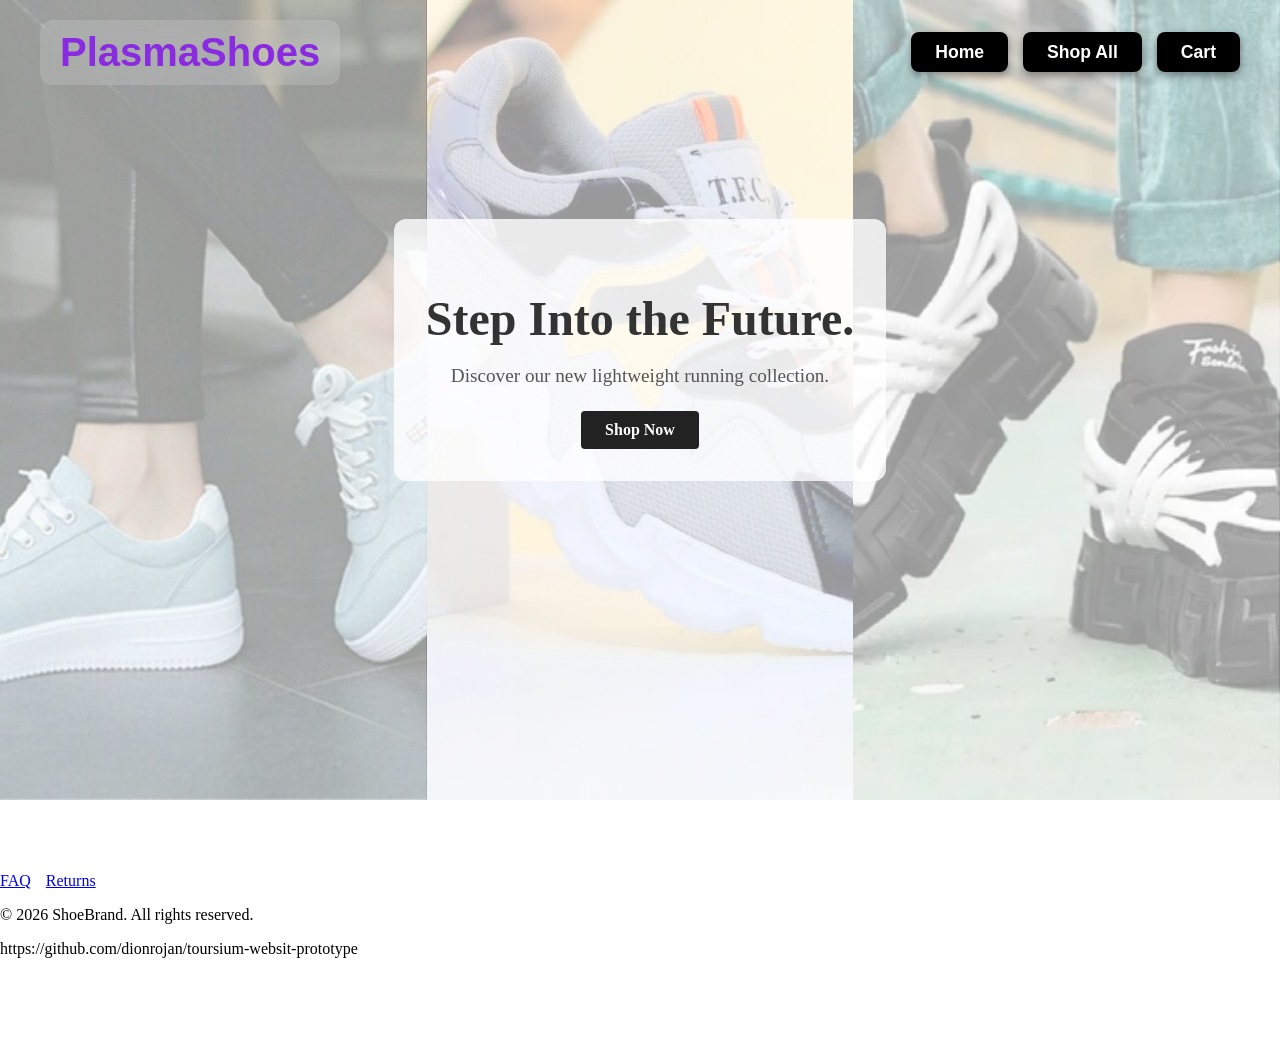
<file: index.html>
<!DOCTYPE html>
<html lang="en">
<head>
    <meta charset="UTF-8">
    <meta name="viewport" content="width=device-width, initial-scale=1.0">
    <title>Shoe Company | Home</title>
    <link rel="stylesheet" href="static\style.css">
</head>
<body>

    <header>
        <div class="logo">PlasmaShoes</div>
        <nav>
            <ul>
                <li><a href="/index.html">Home</a></li>
                <li><a href="products.html">Shop All</a></li>
                <li><a href="cart.html">Cart</a></li>
            </ul>
        </nav>
    </header>

    <main>
        
        <section class="hero-banner">
            <div class="hero-backgrounds">
                <div class="bg-panel panel-1"></div>
                <div class="bg-panel panel-2"></div>
                <div class="bg-panel panel-3"></div>
            </div>
            
            <div class="hero-content">
                <h1>Step Into the Future.</h1>
                <p>Discover our new lightweight running collection.</p>
                <a href="products.html" class="cta-button">Shop Now</a>
            </div>
        </section>

    </main>
<br><br><br><br>
    <footer>
        <nav>
            <ul>
                
                <li><a href="/faq">FAQ</a></li>
                <li><a href="/returns">Returns</a></li>
            </ul>
        </nav>

        <p>&copy; 2026 ShoeBrand. All rights reserved.</p>
    </footer>

</body>
</html>https://github.com/dionrojan/toursium-websit-prototype
</file>
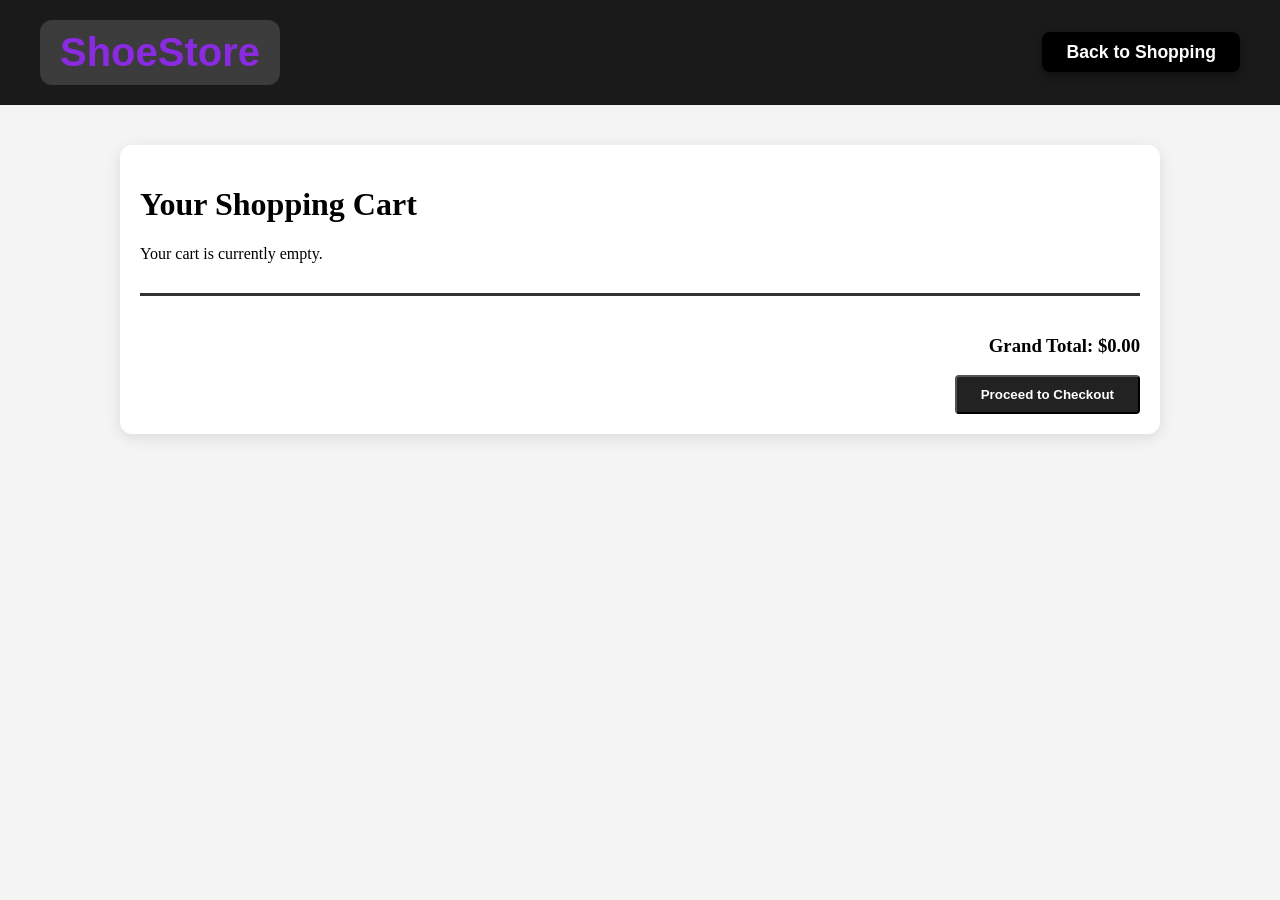
<file: cart.html>
<!DOCTYPE html>
<html lang="en">
<head>
    <meta charset="UTF-8">
    <meta name="viewport" content="width=device-width, initial-scale=1.0">
    <title>Your Cart - ShoeStore</title>
    <link rel="stylesheet" href="static/style.css">
</head>
<body style="background-color: #f4f4f4;"> <!-- Keep background grey -->

    <header class="product-header" style="position: relative; background: #1a1a1a;">
        <div class="logo">ShoeStore</div>
        <nav>
            <ul>
                <li><a href="products.html">Back to Shopping</a></li>
            </ul>
        </nav>
    </header>

    <main class="cart-container">
        <h1>Your Shopping Cart</h1>
        
        <!-- JavaScript will inject the shoes inside this empty div -->
        <div id="cart-items-container"></div>
        
        <!-- The summary box -->
        <div class="cart-summary">
            <h3>Grand Total: $<span id="cart-total">0.00</span></h3>
            <button class="cta-button" onclick="alert('Checkout coming soon!')">Proceed to Checkout</button>
        </div>
    </main>

    
    <script src="static/cart.js"></script>
</body>
</html>
</file>
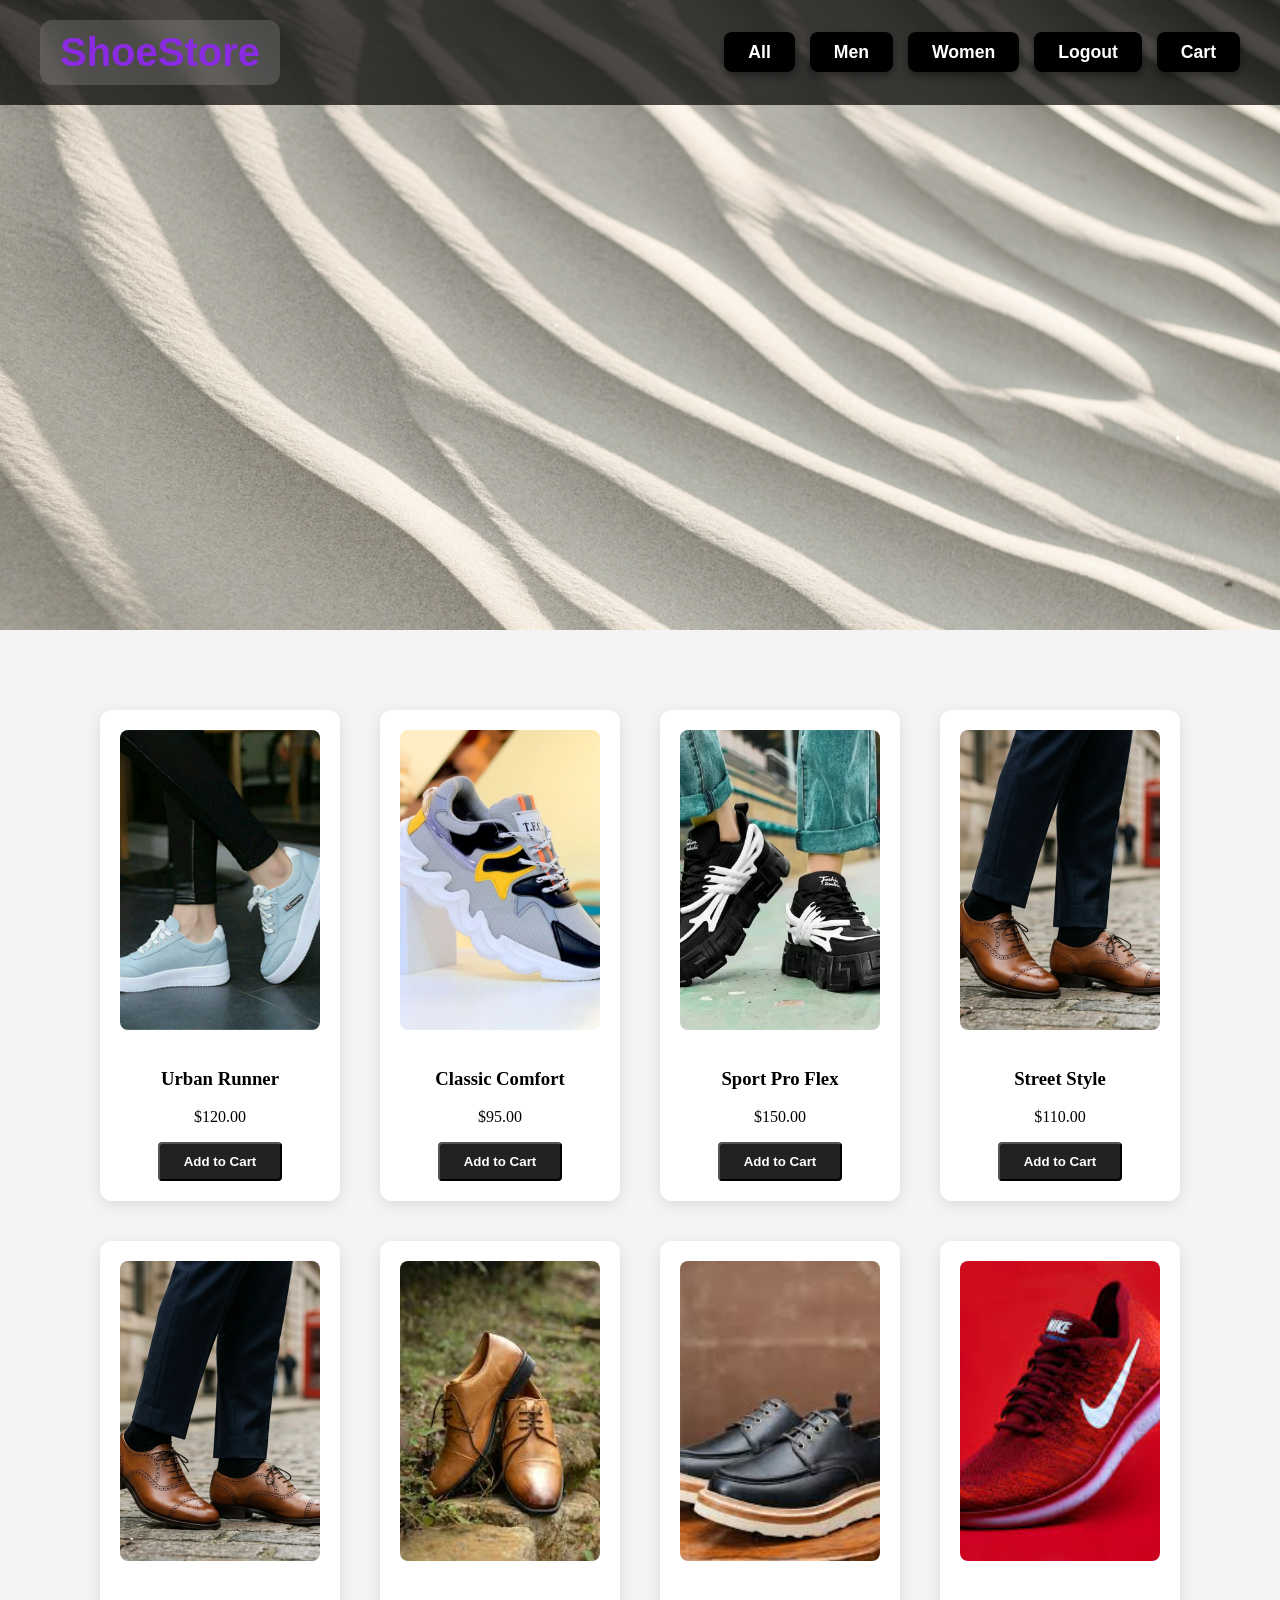
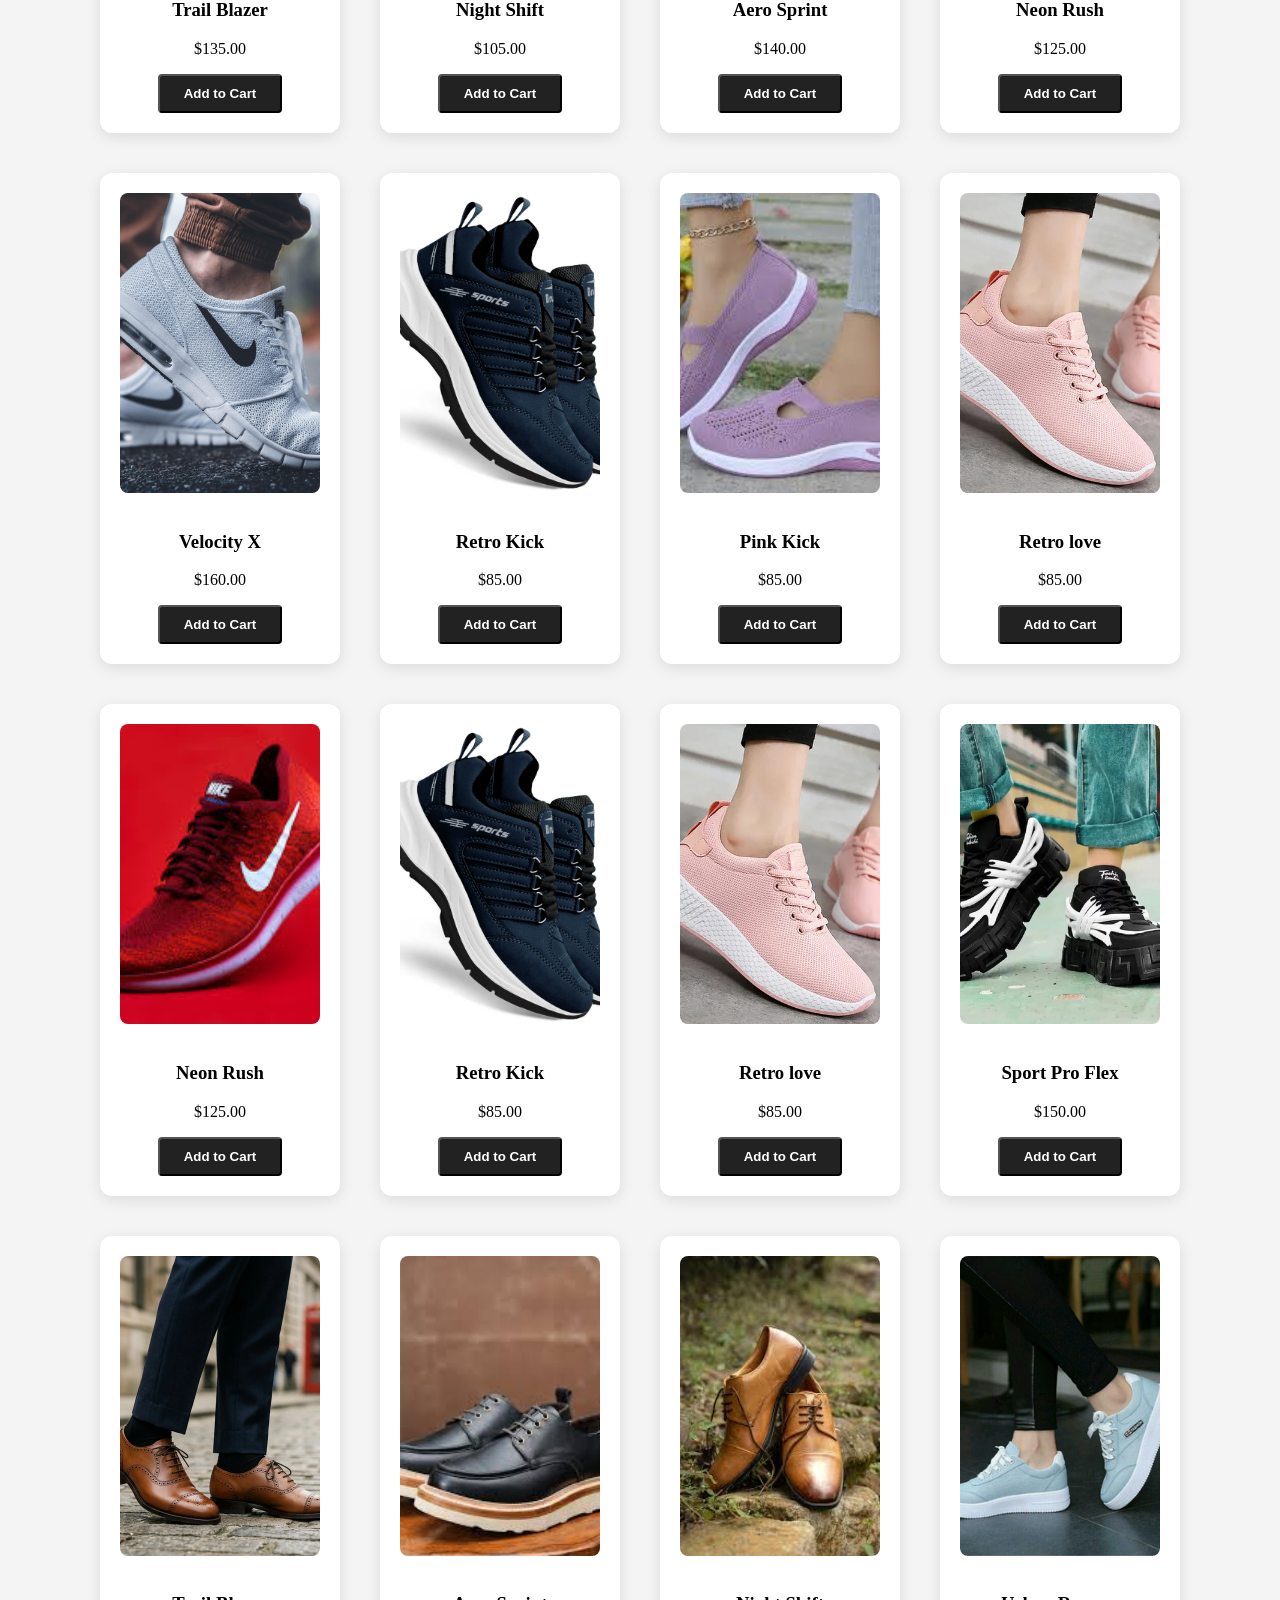
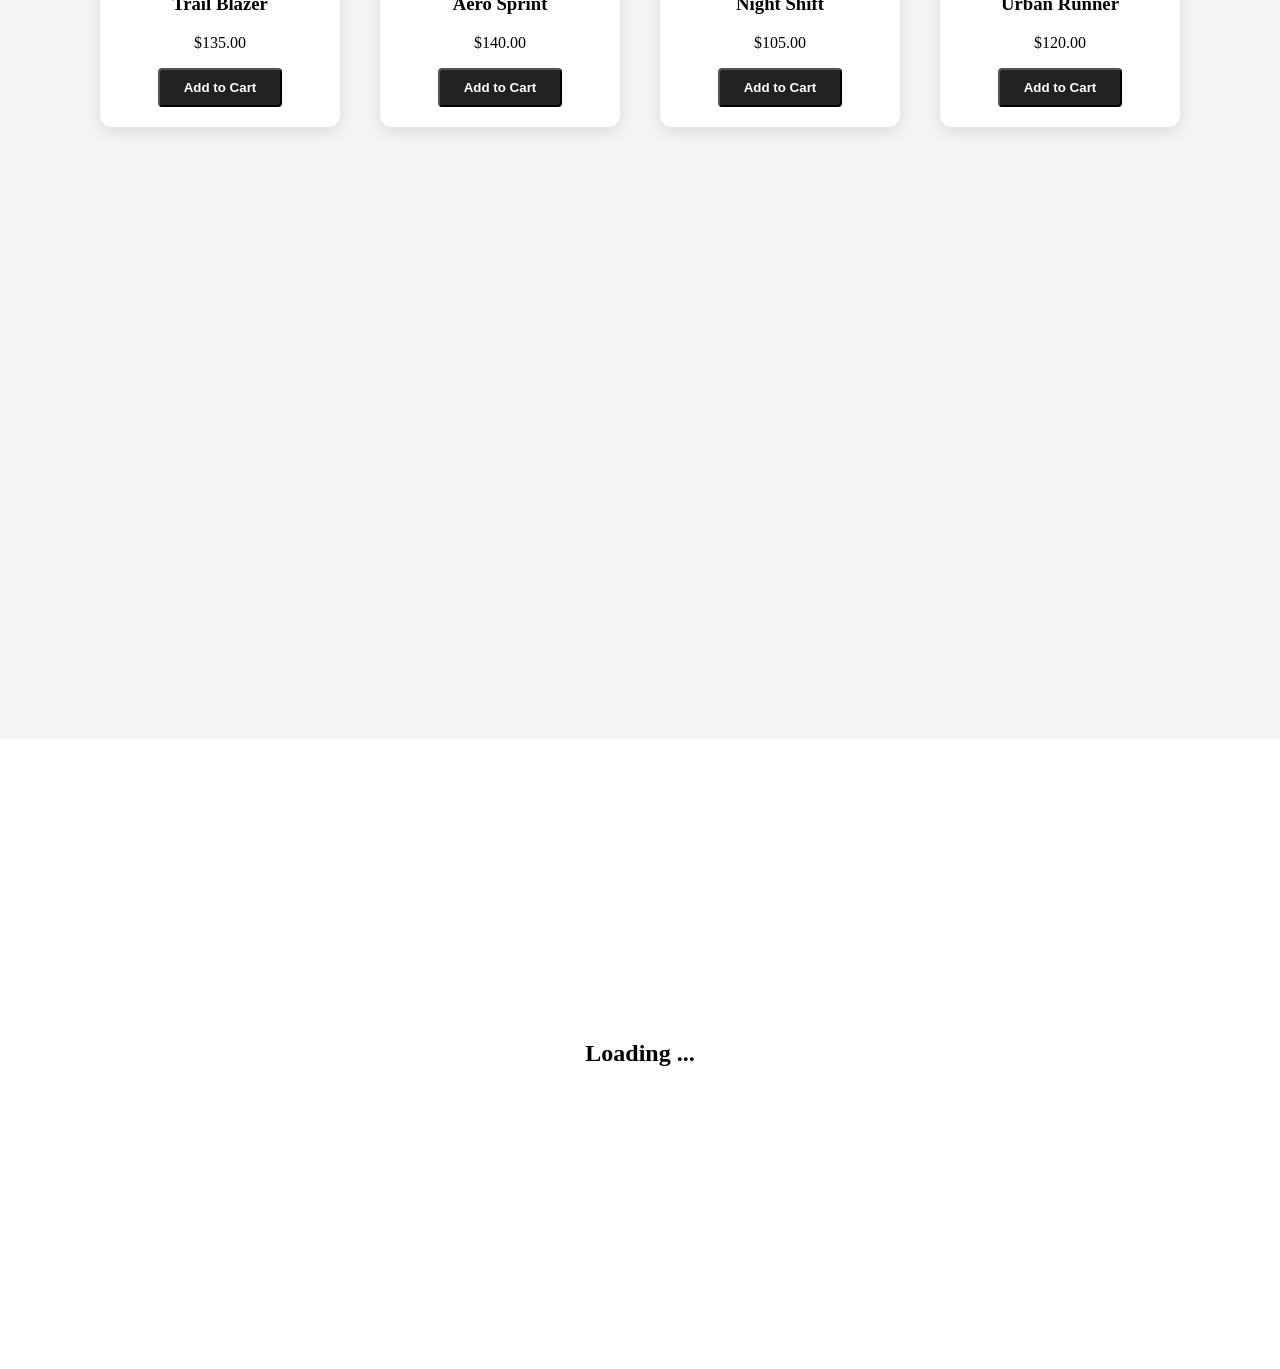
<file: products.html>
<!DOCTYPE html>
<html lang="en">
<head>
    <meta charset="UTF-8">
    <meta name="viewport" content="width=device-width, initial-scale=1.0">
    <title>Products</title>
    <!-- Links to your shared CSS file -->
    <link rel="stylesheet" href="static/style.css">
</head>
<body>

    <!-- Header: We added a new class 'product-header' so we can make it black & semi-transparent -->
    <header class="product-header">
        <div class="logo">ShoeStore</div>
        <nav>
            <ul>
                <!-- Notice the new classes and data-filter attributes -->
                <li><a href="#" class="filter-btn" data-filter="all">All</a></li>
                <li><a href="#" class="filter-btn" data-filter="men">Men</a></li>
                <li><a href="#" class="filter-btn" data-filter="women">Women</a></li>
                <li><a href="index.html">Logout</a></li>
                <li><a href="cart.html">Cart</a></li>

            </ul>
        </nav>
    </header>

    <!-- Top Background Image Section (So the transparent header has something to float over) -->
    <section class="product-hero"></section>

    <!-- Main Product Grid -->
    <main class="product-container">
        <div class="product-grid">
            
            <!-- Card 1 (Notice the 'pop-on-scroll' class for the animation) -->
            <article class="product-card pop-on-scroll" data-category="women">
                <img src="static/images/shoeimge1.jpg" alt="Shoe 1">
                <h3>Urban Runner</h3>
                <p>$120.00</p>
                <button class="cta-button">Add to Cart</button>
            </article>

            <!-- Card 2 -->
            <article class="product-card pop-on-scroll" data-category="men">
                <img src="static/images/shoeimage2.webp" alt="Shoe 2">
                <h3>Classic Comfort</h3>
                <p>$95.00</p>
                <button class="cta-button">Add to Cart</button>
            </article>

            <!-- Card 3 -->
            <article class="product-card pop-on-scroll" data-category="men">
                <img src="static/images/shoeimage3.webp" alt="Shoe 3">
                <h3>Sport Pro Flex</h3>
                <p>$150.00</p>
                <button class="cta-button">Add to Cart</button>
            </article>

            <!-- Card 4 -->
            <article class="product-card pop-on-scroll" data-category="men">
                <img src="static/images/shoeimage4.webp" alt="Shoe 4">
                <h3>Street Style</h3>
                <p>$110.00</p>
                <button class="cta-button">Add to Cart</button>
            </article>

            <!-- Card 5 -->
            <article class="product-card pop-on-scroll" data-category="men">
                <!-- Watch the extensions carefully! Some are .jpeg and some are .jpg -->
                <img src="static/images/shoeimage4.webp" alt="Shoe 5">
                <h3>Trail Blazer</h3>
                <p>$135.00</p>
                <button class="cta-button">Add to Cart</button>
            </article>

            <!-- Card 6 -->
            <article class="product-card pop-on-scroll" data-category="men">
                <img src="static/images/shoeimage5.jpeg" alt="Shoe 6">
                <h3>Night Shift</h3>
                <p>$105.00</p>
                <button class="cta-button">Add to Cart</button>
            </article>

            <!-- Card 7 -->
            <article class="product-card pop-on-scroll" data-category="men">
                <img src="static/images/shoeimage6.jpeg" alt="Shoe 7">
                <h3>Aero Sprint</h3>
                <p>$140.00</p>
                <button class="cta-button">Add to Cart</button>
            </article>

            <!-- Card 8 -->
            <article class="product-card pop-on-scroll" data-category="men">
                <img src="static/images/shoeimage7.jpeg" alt="Shoe 8">
                <h3>Neon Rush</h3>
                <p>$125.00</p>
                <button class="cta-button">Add to Cart</button>
            </article>

            <!-- Card 9 -->
            <article class="product-card pop-on-scroll" data-category="women">
                <img src="static/images/shoeimage8.jpg" alt="Shoe 9">
                <h3>Velocity X</h3>
                <p>$160.00</p>
                <button class="cta-button">Add to Cart</button>
            </article>

            <!-- Card 10 -->
            <article class="product-card pop-on-scroll" data-category="women">
                <img src="static/images/shoeimage9.jpg" alt="Shoe 10">
                <h3>Retro Kick</h3>
                <p>$85.00</p>
                <button class="cta-button">Add to Cart</button>
            </article>

            <!-- Card 11 -->
            <article class="product-card pop-on-scroll" data-category="women">
                <img src="static/images/shoeimage10.jpg" alt="Shoe 10">
                <h3>Pink Kick</h3>
                <p>$85.00</p>
                <button class="cta-button">Add to Cart</button>
            </article>

            <!-- Card 12 -->
           <article class="product-card pop-on-scroll" data-category="women">
                <img src="static/images/shoeimage11.webp" alt="Shoe 10">
                <h3>Retro love</h3>
                <p>$85.00</p>
                <button class="cta-button">Add to Cart</button>
            </article>

            

        </div>
    </main>


    <!-- Link to your new external JS file -->
        <script src="static/script.js"></script></body>
</html>    <section class="product-hero">
        <h2>Loading ...</h2>
    </section>
</file>
<file: static/style.css>
/* =========================================
   1. GLOBAL STYLES & RESETS
   ========================================= */
body {
    margin: 0;
    padding: 0;
}

/* =========================================
   2. HEADER & NAVIGATION
   ========================================= */
/* 1. Make the whole header overlay the background section */
header {
    position: absolute; /* Floats the header over the background */
    top: 0;
    left: 0;
    width: 100%;
    box-sizing: border-box; /* MAGIC FIX: Stops padding from breaking the width */
    display: flex;
    justify-content: space-between; /* Pushes Logo to the far left, Buttons to the far right */
    align-items: center; /* Centers them vertically */
    padding: 20px 40px; /* Space from the edges of the screen */
    background: transparent; /* Forces the header to have NO background color */
    z-index: 10;
}

/* --- Blurry Logo Box --- */
.logo {
    font-size: 2.5rem;
    font-weight: 800;
    font-family: 'Trebuchet MS', 'Lucida Sans Unicode', sans-serif;
    color: #8a2be2; /* CHANGED: Back to your vibrant plasma purple! */
    padding: 10px 20px;
    background: rgba(255, 255, 255, 0.15); 
    border-radius: 12px;
    backdrop-filter: blur(10px); 
    -webkit-backdrop-filter: blur(10px); 
}

/* --- Navigation Bar & Buttons --- */
nav ul {
    list-style: none; 
    display: flex; 
    gap: 15px; 
    margin: 0;
    padding: 0;
}

/* Applied 'header' here so it only affects the top bar */
header nav ul li a {
    text-decoration: none; 
    background-color: black; 
    color: white; 
    padding: 10px 24px; 
    border-radius: 8px; 
    font-family: 'Segoe UI', Tahoma, Geneva, Verdana, sans-serif; 
    font-weight: 600; 
    font-size: 1.1rem;
    box-shadow: 0 4px 8px rgba(0, 0, 0, 0.4); /* Adds the shadow underneath */
    transition: background-color 0.3s ease, transform 0.2s; 
}

header nav ul li a:hover {
    background-color: #8a2be2; 
    transform: translateY(-2px); 
}

/* =========================================
   3. HERO BANNER & BACKGROUNDS
   ========================================= */
.hero-banner {
    position: relative;
    height: 100vh; /* 100vh (full viewport height) */
    display: flex;
    align-items: center;
    justify-content: center;
    overflow: hidden;
    margin-top: -100px; /* Pushes the entire section right up to the top of the viewport */
    z-index: 1; /* Pushes the section to the top layering-wise */
}

/* --- The Three-Panel Background --- */
.hero-backgrounds {
    position: absolute; /* Takes it out of document flow */
    top: 0;
    left: 0;
    width: 100%;
    height: 100%;
    display: flex; /* Lines up the panels side-by-side */
    z-index: -1; /* Pushes the backgrounds behind the text */
}

.bg-panel {
    flex: 1; /* Forces all three panels to take up exactly 33.3% of the width */
    background-size: cover;
    background-position: center;
}

/* Applying the Images and White Tint (rgba(255,255,255,0.6) = white with 60% opacity) */
.panel-1 {
    background-image: linear-gradient(rgba(255, 255, 255, 0.6), rgba(255, 255, 255, 0.6)), url('images/shoeimge1.jpg');
}

.panel-2 {
    background-image: linear-gradient(rgba(255, 255, 255, 0.6), rgba(255, 255, 255, 0.6)), url('images/shoeimage2.webp');
}

.panel-3 {
    background-image: linear-gradient(rgba(255, 255, 255, 0.6), rgba(255, 255, 255, 0.6)), url('images/shoeimage3.webp');
}

/* =========================================
   4. HERO CONTENT & CALL TO ACTION
   ========================================= */
/* --- Foreground Text Styling --- */
.hero-content {
    text-align: center;
    z-index: 1; /* Ensures text stays on top of the background */
    padding: 2rem;
    background-color: rgba(255, 255, 255, 0.8); /* A slight white box behind the text to improve readability */
    border-radius: 12px;
}

.hero-content h1 {
    font-size: 3rem;
    margin-bottom: 0.5rem;
    color: #333;
}

.hero-content p {
    font-size: 1.2rem;
    margin-bottom: 1.5rem;
    color: #555;
}

.cta-button {
    display: inline-block;
    padding: 10px 24px;
    background-color: #222;
    color: #fff;
    text-decoration: none;
    font-weight: bold;
    border-radius: 4px;
    transition: background-color 0.3s;
}

.cta-button:hover {
    background-color: #555;
}
/* =========================================
   5. PRODUCT PAGE STYLES
   ========================================= */

/* --- Semi-Transparent Black Header --- */
.product-header {
    background: rgba(0, 0, 0, 0.7); /* Semi-transparent black background */
    position: fixed; /* Keeps it locked at the top of the screen when scrolling */
}

/* --- Background Image Banner --- */
.product-hero {
    height: 70vh; /* Takes up 70% of the screen height */
    /* Points to one of your existing images to act as a background */
    background-image: url('images/prd_back_image1.jpg'); 
    background-size: cover;
    background-position: center;
    background-attachment: fixed; /* Creates a cool parallax effect when scrolling */
    display: flex;
    align-items: center;
    justify-content: center;
}

.product-hero h1 {
    color: white;
    font-size: 4rem;
    text-shadow: 2px 2px 5px rgba(0,0,0,0.8);
    font-family: 'Segoe UI', sans-serif;
    margin-top: 50px;
}

/* --- Product Layout & Grid --- */
.product-container {
    padding: 80px 40px;
    background-color: #f4f4f4; /* Slightly grey background to make cards pop out */
}

.product-grid {
    display: grid;
    /* This creates exactly 4 equal columns for your 4 images */
    grid-template-columns: repeat(4, 1fr); 
    gap: 40px;
    max-width: 90%;
    margin: 0 auto; /* Centers the grid on the page */
}

/* --- Individual Shoe Card --- */
.product-card {
    background: white;
    border-radius: 12px;
    padding: 20px;
    text-align: center;
    box-shadow: 0 4px 15px rgba(0,0,0,0.1);
}

.product-card img {
    width: 100%;
    height: 300px;
    object-fit: cover; /* Ensures images don't stretch weirdly */
    border-radius: 8px;
    margin-bottom: 15px;
}

/* --- Scroll Pop Animation Mechanics --- */

/* 1. Starting state (Hidden, pushed down a bit, and slightly shrunken) */
.pop-on-scroll {
    opacity: 0;
    transform: scale(0.8) translateY(50px);
    /* 'cubic-bezier' is what gives it that bouncy, popping effect */
    transition: opacity 0.6s ease-out, transform 0.6s cubic-bezier(0.175, 0.885, 0.32, 1.275);
}

/* 2. Ending state (The JavaScript adds this class when you scroll down) */
.pop-on-scroll.is-visible {
    opacity: 1;
    transform: scale(1) translateY(0);
}

/* A class that JavaScript will apply to hide filtered shoes */
.hidden {
    display: none !important;
}

/* =========================================
   6. CART PAGE STYLES
   ========================================= */
.cart-container {
    max-width: 1000px;
    margin: 40px auto;
    padding: 20px;
    background: white;
    border-radius: 12px;
    box-shadow: 0 4px 15px rgba(0,0,0,0.1);
}

.cart-item {
    display: flex;
    align-items: center;
    justify-content: space-between;
    padding: 20px 0;
    border-bottom: 1px solid #ddd;
}

.cart-img {
    width: 100px;
    height: 100px;
    object-fit: cover;
    border-radius: 8px;
}

.cart-details {
    flex: 2;
    padding-left: 20px;
}

.cart-actions {
    flex: 1;
    text-align: center;
}

.remove-btn {
    background-color: #ff4444;
    color: white;
    border: none;
    padding: 5px 10px;
    border-radius: 4px;
    cursor: pointer;
}

.remove-btn:hover {
    background-color: #cc0000;
}

.cart-item-total {
    flex: 1;
    text-align: right;
    font-size: 1.2rem;
}

.cart-summary {
    margin-top: 30px;
    text-align: right;
    padding-top: 20px;
    border-top: 3px solid #333;
}
</file>
